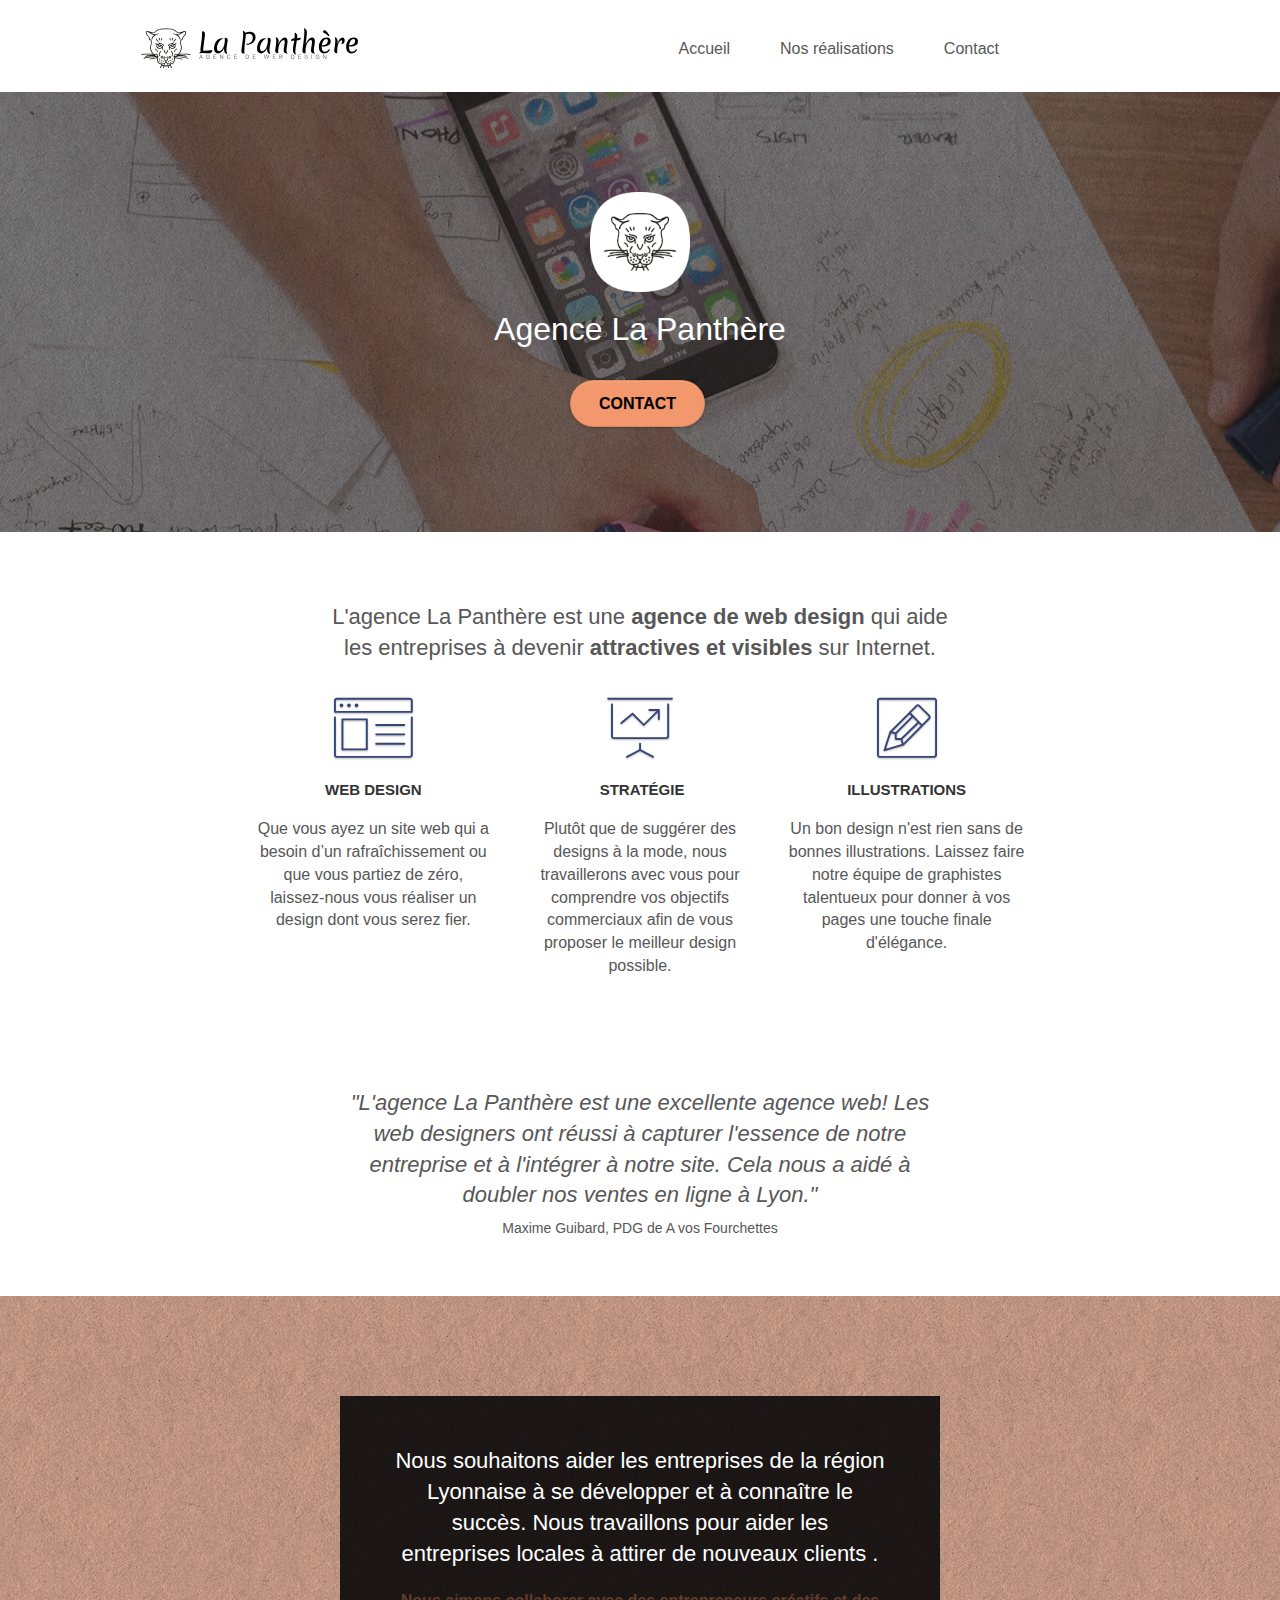
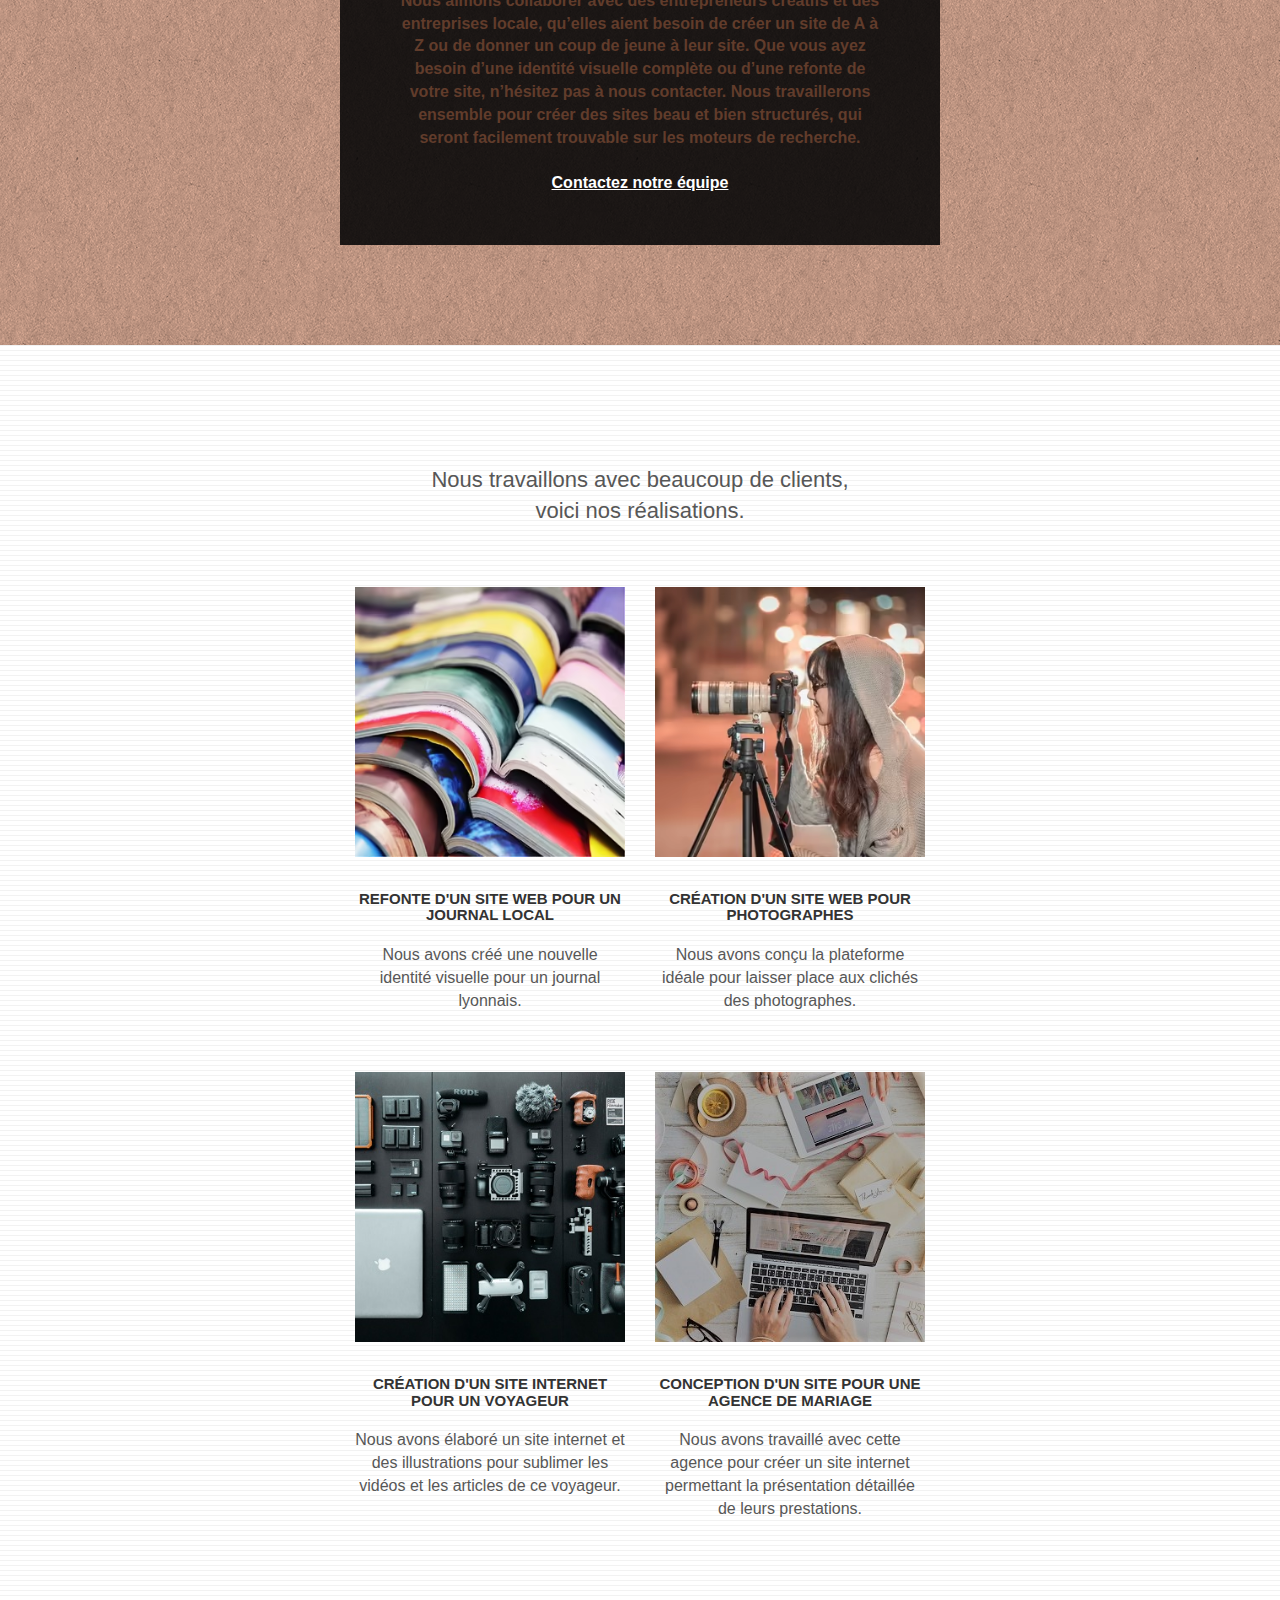
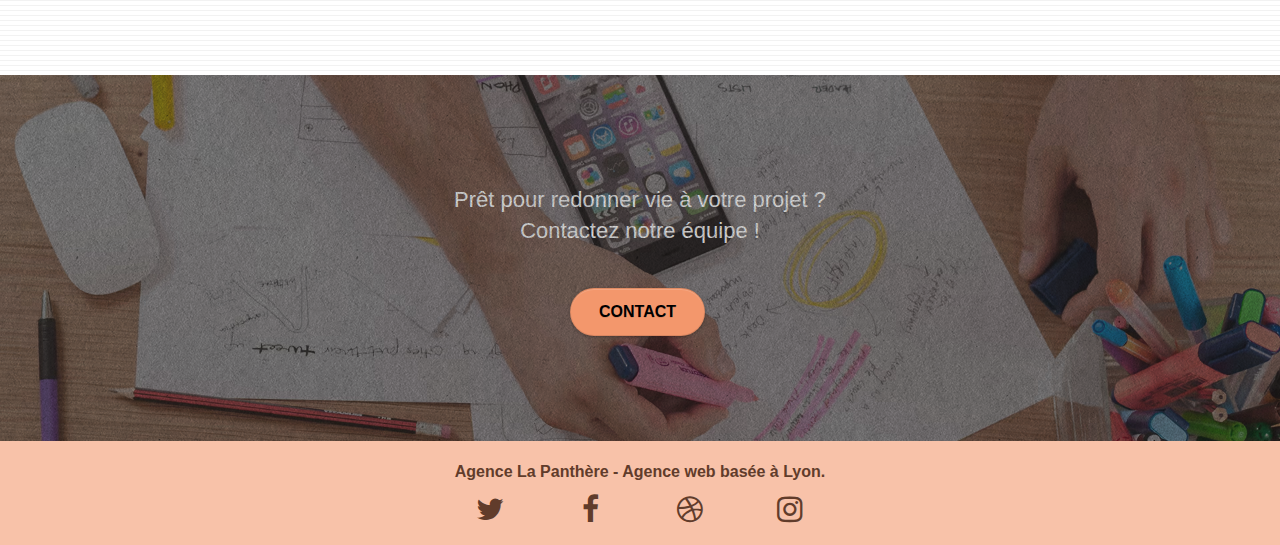
<file: index.html>
<!doctype html>
<html lang="fr"> <!-- renseignement langue français -->
<head>
    <meta charset="utf-8">
	<!-- précision balise description -->
    <meta name="description" content="Agence de web design La Panthère, accompagne les entreprises en région de Lyon à se développer et attirer de nouveaux clients">
    <meta name="viewport" content="width=device-width, initial-scale=1.0, viewport-fit=cover">
    <link rel="shortcut icon" type="image/png" href="favicon.jpg">
    <!-- Insertion balise meta robots -->
	<meta name="robots" content="index, follow">
	<!-- insertion balise cannique -->
	<link rel="canonical" href="https://mitchdom.github.io/MichelDominiak_4_28022022/"/>
	<link rel="stylesheet" type="text/css" href="./css/bootstrap.css">
	<link rel="stylesheet" type="text/css" href="style.css">
	<link rel="stylesheet" type="text/css" href="./css/font-awesome.css">
	<link rel="stylesheet" type="text/css" href="./css/et-line.css">
    <!-- Préciser à Google ne pas suivre JavaScript -->
	<script async src="./js/jquery-2.1.0.js"></script>
	<script async src="./js/bootstrap.js"></script>
	<script async src="./js/blocs.js"></script>
	<script async src="./js/jquery.touchSwipe.js" defer></script>
	<script async src="./js/gmaps.js"></script>
	<!-- renseigner balise title -->
    <title>Agence La Panthère</title>
    
<!-- Analytics -->
<!-- Analytics END -->
    
</head>
<body>
<!-- Principal conteneur -->
	<main>
		<div class="page-container">
		<!-- bloc-0 -->
		<section class="bloc-0">
			<div class="bloc bgc-white l-bloc " id="bloc-0">
				<div class="container bloc-sm">

					<nav class="navbar row">
						<div class="navbar-header">
							<a class="navbar-brand" href="index.html"><img src="img/agence-la-panthere-monochrome.svg" alt="logo agence web La Panthère" height="40" /></a>
							<button id="nav-toggle" type="button" class="ui-navbar-toggle navbar-toggle" data-toggle="collapse" data-target=".navbar-1">
								<span class="sr-only">Toggle navigation</span><span class="icon-bar"></span><span class="icon-bar"></span><span class="icon-bar"></span>
							</button>
						</div>
						<div class="collapse navbar-collapse navbar-1 special-dropdown-nav">
							<ul class="site-navigation nav navbar-nav">
								<li>
									<a href="index.html">Accueil</a>
								</li>
								<li>
									<a href="#bloc-4-portfolio">Nos réalisations</a>
								</li>
								<li>
									<a href="contact.html">Contact</a>
								</li>
							</ul>
						</div>
					</nav>
				</div>
			</div>
		</section>
		<!-- bloc-0 END -->

		<!-- bloc-1-presentation -->
		<section class="bloc-1-presentation">
			<div class="bloc bgc-dark-slate-blue bg-banniere d-bloc bg-t-edge bloc-bg-texture texture-paper b-parallax" id="bloc-1-hero">
				<div class="container bloc-lg">
					<div class="row tight-width-whitespace">
						<div class="col-sm-12">
							<img src="images-compressed.avif/logo.webp" class="center-block image-resize-mode" width="100" alt="logo Agence La Panthère" />
							<h1 class="text-center hero-bloc-text tc-white ">
								Agence La Panthère
							</h1>
							<div class="text-center">
								<a href="contact.html".html" class="btn btn-lg btn-clean btn-rd cta-hero btn-atomic-tangerine" id="cta-hero">Contact</a>
							</div>
						</div>
					</div>
				</div>
			</div>
		</section>
		<!-- bloc-1-presentation END -->

		<!-- bloc-2-services -->
		<section class="bloc-2-services">
			<div class="bloc bgc-white l-bloc" id="bloc-2-services">
				<div class="container bloc-md">
					<div class="row">
						<div class="col-sm-12 text-center">
							<h2>L'agence La Panthère est une <strong>agence de web design</strong> qui aide <br> les entreprises à devenir <strong>attractives et visibles</strong> sur Internet.</h2>
						</div>
					</div>
					<div class="row voffset-lg med-width-whitespace">
						<div class="col-sm-4">
							<div class="text-center">
								<span class="et-icon-browser sm-shadow icon-dark-slate-blue icons icon-lg"></span>
							</div>
							<h3 class="mg-md text-center">
								<strong>Web design</strong>
							</h3>
							<p class="text-center ">
								Que vous ayez un site web qui a besoin d&rsquo;un rafraîchissement ou que vous partiez de zéro, laissez-nous vous réaliser un design dont vous serez fier.
							</p>
						</div>
						<div class="col-sm-4">
							<div class="text-center">
								<span class="et-icon-presentation sm-shadow icon-dark-slate-blue icons icon-lg"></span>
							</div>
							<h3 class="mg-md text-center">
								<strng>&nbsp;Stratégie</strng>
							</h3>
							<p class="text-center ">
								Plutôt que de suggérer des designs à la mode, nous travaillerons avec vous pour comprendre vos objectifs commerciaux afin de vous proposer le meilleur design possible.<br>
							</p>
						</div>
						<div class="col-sm-4">
							<div class="text-center">
								<span class="et-icon-edit sm-shadow icon-dark-slate-blue icons icon-lg"></span>
							</div>
							<h3 class="mg-md text-center">
								<strong>Illustrations</strong>
							</h3>
							<p class="text-center ">
								Un bon design n'est rien sans de bonnes illustrations. Laissez faire notre équipe de graphistes talentueux pour donner à vos pages une touche finale d'élégance.
							</p>
						</div>
					</div>
					<div class="row voffset-lg voffset">
						<div class="col-xs-12 col-md-8 col-md-offset-2 text-center">
							<h2><em>"L'agence La Panthère est une excellente agence web! Les <br> web designers ont réussi à capturer l'essence de notre <br> entreprise et à l'intégrer à notre site. Cela nous a aidé à <br> doubler nos ventes en ligne à Lyon."</em></h2>
							<h5> Maxime Guibard, PDG de A vos Fourchettes</h5>
						</div>
					</div>
				</div>
			</div>
		</section>
		<!-- bloc-2-services END -->

		<!-- bloc-3-what-i-do -->
		<section class="bloc-3-what-i-do">
			<div class="bloc tc-white bgc-atomic-tangerine bg-presentation d-bloc bloc-bg-texture texture-paper b-parallax" id="bloc-3-what-i-do">
				<div class="container bloc-lg">
					<div class="row tight-width-whitespace black-background">
						<div class="col-sm-12">
							<h2 class="mg-md text-center tc-white">
								Nous souhaitons aider les entreprises de la région Lyonnaise à se développer et à connaître le succès. Nous travaillons pour aider les entreprises locales à attirer de nouveaux clients .<br>
							</h2>
							<p class="text-center white">
								Nous aimons collaborer avec des entrepreneurs créatifs et des entreprises locale, qu’elles aient besoin de créer un site de A à Z ou de donner un coup de jeune à leur site. Que vous ayez besoin d’une identité visuelle complète ou d’une refonte de votre site, n’hésitez pas à nous contacter. Nous travaillerons ensemble pour créer des sites beau et bien structurés, qui seront facilement trouvable sur les moteurs de recherche. <br><br><a class="ltc-white bold-link" href="contact.html">Contactez notre équipe</a><br>
							</p>
						</div>
					</div>
				</div>
			</div>
		</section>
		<!-- bloc-3-what-i-do END -->

		<!-- bloc-4-portfolio -->
		<section class="bloc-4-portfolio">
			<div class="bloc bgc-white bg-lines-h2-bg bg-repeat l-bloc" id="bloc-4-portfolio">
				<div class="container bloc-lg">
					<div class="row">
						<div class="col-sm-12 text-center">
							<h2>Nous travaillons avec beaucoup de clients, <br> voici nos réalisations.</h2>
						</div>
					</div>

					<div class="row tight-width-whitespace portfolio-row">
						<div class="col-sm-6">
							<a href="#" data-lightbox="images-compressed.avif/1.avif" data-gallery-id="gallery-1" data-caption="Refonte d'un site web pour un journal local" data-frame="snapshot-lb"><img src="images-compressed.avif/1.avif" alt="magazines empilés" class="img-responsive portfolio-thumb" /></a>
							<h3 class="mg-md text-center">
								Refonte d'un site web pour un journal local
							</h3>
							<p class="text-center">
								Nous avons créé une nouvelle identité visuelle pour un journal lyonnais.
							</p>
						</div>
						<div class="col-sm-6">
							<a href="#" data-lightbox="images-compressed.avif/2.avif" data-gallery-id="gallery-1" data-caption="Création d'un site web pour photographes" data-frame="snapshot-lb"><img src="images-compressed.avif/2.avif" class="img-responsive portfolio-thumb" alt="photographe prenant une photo" /></a>
							<h3 class="mg-md text-center">
								Création d'un site web pour photographes
							</h3>
							<p class="text-center">
								Nous avons conçu la plateforme idéale pour laisser place aux clichés des photographes.
							</p>
						</div>
					</div>
					<div class="row tight-width-whitespace portfolio-row">
						<div class="col-sm-6">
							<a href="#" data-lightbox="images-compressed.avif/3.webp" data-gallery-id="gallery-1" data-caption="Création d'un site internet pour un voyageur" data-frame="snapshot-lb"><img src="images-compressed.avif/3.webp" class="img-responsive portfolio-thumb" alt="matériels audio vidéo"/></a>
							<h3 class="mg-md text-center">
								Création d'un site internet pour un voyageur
							</h3>
							<p class="text-center">
								Nous avons élaboré un site internet et des illustrations pour sublimer les vidéos et les articles de ce voyageur.
							</p>
						</div>
						<div class="col-sm-6">
							<a href="#" data-lightbox="images-compressed.avif/4.webp" data-gallery-id="gallery-1" data-caption="Conception d'un site pour une agence de mariage" data-frame="snapshot-lb"><img src="images-compressed.avif/4.webp" class="img-responsive portfolio-thumb" alt="création de site web pour les mariages" /></a>
							<h3 class="mg-md text-center">
								Conception d'un site pour une agence de mariage
							</h3>
							<p class="text-center">
								Nous avons travaillé avec cette agence pour créer un site internet permettant la présentation détaillée de leurs prestations.
							</p>
						</div>
					</div>
				</div>
			</div>
		</section>
		<!-- bloc-4-portfolio END -->

		<!-- bloc-5-cta -->
		<section class="bloc-5-cta">
			<div class="bloc bgc-dark-slate-blue bg-banniere d-bloc bloc-bg-texture texture-paper" id="bloc-5-cta">
				<div class="container bloc-lg">
					<div class="row">
						<h2 class="mg-md text-center tc-white">
							Prêt pour redonner vie à votre projet ?<br>Contactez notre équipe !
						</h2>
						<div class="col-sm-12 text-center">
							<a href="contact.html" class="btn btn-atomic-tangerine btn-clean btn-rd btn-lg cta-hero">Contact</a>
						</div>
					</div>
				</div>
			</div>
		</section>
		<!-- bloc-5-cta END -->
	</main>
	<!-- Footer - bloc-8 -->
	<footer>
		<div class="bloc bgc-atomic-tangerine d-bloc" id="bloc-8">
			<div class="container bloc-sm">
				<div class="row">
					<div class="col-sm-12">
						<p class="text-center white">
							Agence La Panthère - Agence web basée à Lyon.<br>
						</p>
						<div class="row row-no-gutters social">
							<div class="col-sm-3">
								<div class="text-center">
									<a class="social" href="https://twitter.com/?lang=fr"><span class="fa fa-twitter icon-md"></span></a>
								</div>
							</div>
							<div class="col-sm-3">
								<div class="text-center">
									<a class="social" href="https://fr-fr.facebook.com/login.php/"><span class="fa fa-facebook icon-md"></span></a>
								</div>
							</div>
							<div class="col-sm-3">
								<div class="text-center">
									<a class="social" href="https://dribbble.com/"><span class="fa fa-dribbble icon-md"></span></a>
								</div>
							</div>
							<div class="col-sm-3">
								<div class="text-center">
									<a class="social" href="https://www.instagram.com/?hl=fr"><span class="fa fa-instagram icon-md"></span></a>
								</div>
							</div>
						</div>
					</div>
				</div>
			</div>
		</div>
	</footer>
	<!-- Footer - bloc-8 END -->

	<!-- Principal conteneur END -->
</body>
</html>
</file>
<file: style.css>
body {
    margin: 0;
    padding: 0;
    background: #FFF;
    overflow-x: hidden;
    -webkit-font-smoothing: antialiased;
    -moz-osx-font-smoothing: grayscale;
}

a,
button {
    transition: all .3s ease-in-out;
    outline: none!important;
}

a:hover {
    text-decoration: none;
    cursor: pointer;
}

#page-loading-blocs-notifaction {
    position: fixed;
    top: 0;
    bottom: 0;
    width: 100%;
    z-index: 100000;
    background: #FFFFFF url("img/pageload-spinner.gif") no-repeat center center;
}

.bloc {
    width: 100%;
    clear: both;
    background: 50% 50% no-repeat;
    padding: 0 50px;
    -webkit-background-size: cover;
    -moz-background-size: cover;
    -o-background-size: cover;
    background-size: cover;
    position: relative;
}

.bloc .container {
    padding-left: 0;
    padding-right: 0;
}

.bloc-lg {
    padding: 100px 50px;
}

.bloc-md {
    padding: 50px;
}

.bloc-sm {
    padding: 20px 50px;
}

.bg-center,
.bg-l-edge,
.bg-r-edge,
.bg-t-edge,
.bg-b-edge,
.bg-tl-edge,
.bg-bl-edge,
.bg-tr-edge,
.bg-br-edge,
.bg-repeat {
    -webkit-background-size: auto!important;
    -moz-background-size: auto!important;
    -o-background-size: auto!important;
    background-size: auto!important;
}

.bg-repeat {
    background: repeat;
}

.bg-t-edge {
    background: top no-repeat;
}

.bloc-bg-texture::before {
    content: "";
    background-size: 2px 2px;
    position: absolute;
    top: 0;
    bottom: 0;
    left: 0;
    right: 0;
}

.texture-paper::before {
    background: url("images-compressed.avif/texture-paper_1.webp");
    opacity: 1;
    background-size: 280px 280px;
}

.b-parallax {
    background-attachment: fixed;
}

.d-bloc {
    color: rgba(255, 255, 255, .7);
}

.d-bloc button:hover {
    color: rgba(255, 255, 255, .9);
}

.d-bloc .icon-round,
.d-bloc .icon-square,
.d-bloc .icon-rounded,
.d-bloc .icon-semi-rounded-a,
.d-bloc .icon-semi-rounded-b {
    border-color: rgba(255, 255, 255, .9);
}

.d-bloc .divider-h span {
    border-color: rgba(255, 255, 255, .2);
}

.d-bloc .a-btn,
.d-bloc .navbar a,
.d-bloc .navbar-brand,
.d-bloc a .icon-sm,
.d-bloc a .icon-md,
.d-bloc a .icon-lg,
.d-bloc a .icon-xl,
.d-bloc h1 a,
.d-bloc h2 a,
.d-bloc h3 a,
.d-bloc h4 a,
.d-bloc h5 a,
.d-bloc h6 a,
.d-bloc p a {
    color: #613c2B;
}

.d-bloc .a-btn:hover,
.d-bloc .navbar a:hover,
.d-bloc .navbar-brand:hover,
.d-bloc a:hover .icon-sm,
.d-bloc a:hover .icon-md,
.d-bloc a:hover .icon-lg,
.d-bloc a:hover .icon-xl,
.d-bloc h1 a:hover,
.d-bloc h2 a:hover,
.d-bloc h3 a:hover,
.d-bloc h4 a:hover,
.d-bloc h5 a:hover,
.d-bloc h6 a:hover,
.d-bloc p a:hover {
    color: rgba(255, 255, 255, 1);
}

.d-bloc .navbar-toggle .icon-bar {
    background: rgb(255, 255, 255, 1);
}

.d-bloc .btn-wire,
.d-bloc .btn-wire:hover {
    color: rgba(255, 255, 255, 1);
    border-color: rgba(255, 255, 255, 1);
}

.d-bloc .panel {
    color: rgba(0, 0, 0, .5);
}

.d-bloc .panel button:hover {
    color: rgba(0, 0, 0, .7);
}

.d-bloc .panel icon {
    border-color: rgba(0, 0, 0, .7);
}

.d-bloc .panel .divider-h span {
    border-color: rgba(0, 0, 0, .1);
}

.d-bloc .panel .a-btn {
    color: rgba(0, 0, 0, .6);
}

.d-bloc .panel .a-btn:hover {
    color: rgba(0, 0, 0, 1);
}

.d-bloc .panel .btn-wire,
.d-bloc .panel .btn-wire:hover {
    color: rgba(0, 0, 0, .7);
    border-color: rgba(0, 0, 0, .3);
}

.d-bloc .panel,
.l-bloc {
    color: rgba(0, 0, 0, .5);
}

.d-bloc .panel button:hover,
.l-bloc button:hover {
    color: rgba(0, 0, 0, .7);
}

.l-bloc .icon-round,
.l-bloc .icon-square,
.l-bloc .icon-rounded,
.l-bloc .icon-semi-rounded-a,
.l-bloc .icon-semi-rounded-b {
    border-color: rgba(0, 0, 0, .7);
}

.d-bloc .panel .divider-h span,
.l-bloc .divider-h span {
    border-color: rgba(0, 0, 0, .1);
}

.d-bloc .panel .a-btn,
.l-bloc .a-btn,
.l-bloc .navbar a,
.l-bloc .navbar-brand,
.l-bloc a .icon-sm,
.l-bloc a .icon-md,
.l-bloc a .icon-lg,
.l-bloc a .icon-xl,
.l-bloc h1 a,
.l-bloc h2 a,
.l-bloc h3 a,
.l-bloc h4 a,
.l-bloc h5 a,
.l-bloc h6 a,
.l-bloc p a {
    color: rgba(0, 0, 0, .6);
}

.d-bloc .panel .a-btn:hover,
.l-bloc .a-btn:hover,
.l-bloc .navbar a:hover,
.l-bloc .navbar-brand:hover,
.l-bloc a:hover .icon-sm,
.l-bloc a:hover .icon-md,
.l-bloc a:hover .icon-lg,
.l-bloc a:hover .icon-xl,
.l-bloc h1 a:hover,
.l-bloc h2 a:hover,
.l-bloc h3 a:hover,
.l-bloc h4 a:hover,
.l-bloc h5 a:hover,
.l-bloc h6 a:hover,
.l-bloc p a:hover {
    color: rgba(0, 0, 0, 1);
}

.l-bloc .navbar-toggle .icon-bar {
    color: rgba(0, 0, 0, .6);
}

.d-bloc .panel .btn-wire,
.d-bloc .panel .btn-wire:hover,
.l-bloc .btn-wire,
.l-bloc .btn-wire:hover {
    color: rgba(0, 0, 0, .7);
    border-color: rgba(0, 0, 0, .3);
}

.voffset {
    margin-top: 30px;
}

.voffset-lg {
    margin-top: 80px;
}

.row-no-gutters {
    margin-right: 0;
    margin-left: 0;
}

.row.row-no-gutters > [class^="col-"],
.row.row-no-gutters > [class*=" col-"] {
    padding-right: 0;
    padding-left: 0;
}

#bloc-1-hero h1 {
    font-size: 32px;
}

.navbar {
    margin-bottom: 0;
    z-index: 1;
}

.navbar-brand {
    height: auto;
    padding: 3px 15px;
    font-size: 25px;
    font-weight: normal;
    font-weight: 600;
    line-height: 44px;
}

.navbar-brand img {
    max-height: 200px;
    margin: 0 5px 0 0;
    display: inline;
}

.navbar-brand img[src$=svg] {
    min-width: 100px;
}

.nav-center .navbar-brand img {
    margin: 0;
}

.navbar .nav {
    padding-top: 2px;
    margin-right: 100px;
    float: right;
    z-index: 1;
}

.nav > li {
    float: left;
    margin-top: 4px;
    font-size: 16px;
    list-style: none;
    margin-right: 20px;
}

.navbar-nav .open .dropdown-menu > li > a {
    text-align: inherit;
}

.nav > li a:hover,
.nav > li a:focus {
    background: transparent;
    transform: scale(1.1);
}

.navbar-toggle {
    margin: 10px 10px 0 0;
    border: 0px;
}

.navbar-toggle:hover {
    background: transparent!important;
}

.navbar-toggle .icon-bar {
    background-color: rgba(0, 0, 0, .5);
    width: 26px;
}

.nav-invert .navbar .nav {
    float: left;
}

.nav-invert .navbar-header,
.nav-invert .navbar-brand {
    float: right;
    position: relative;
    z-index: 2;
}

@media (min-width: 768px) {
    .site-navigation {
        position: absolute;
        top: 50%;
        right: 20px;
        transform: translate(0, -50%);
        -webkit-transform: translateY(-50%);
    }
    .nav > li .dropdown-menu a,
    .nav > li .dropdown-menu a:hover {
        color: #484848;
    }
    .nav-invert .site-navigation {
        left: 0;
        right: 0;
    }
    .nav-center {
        text-align: center;
    }
    .nav-center .navbar-header {
        width: 100%;
    }
    .nav-center .navbar-header,
    .nav-center .navbar-brand,
    .nav-center .nav > li {
        float: none;
        display: inline-block;
    }
    .nav-center .site-navigation {
        position: relative;
        width: 100%;
        right: 0;
        margin-right: 0px;
        margin-top: 20px;
    }
    .nav-center.mini-nav .navbar-toggle {
        float: none;
        margin: 10px auto 0;
    }
}

.nav > li > .dropdown a {
    background: none!important;
    display: block;
    padding: 14px 15px;
}

nav .caret {
    margin: 0 5px;
}

.dropdown-menu .dropdown-menu {
    top: -8px;
    left: 100%;
}

.dropdown-menu .dropmenu-flow-right {
    top: 100%;
    left: 0;
    margin-left: -1px;
    border-top-left-radius: 0;
    border-top-right-radius: 0;
}

.dropdown-menu .dropdown span {
    border: 4px solid black;
    border-top-color: transparent;
    border-right-color: transparent;
    border-bottom-color: transparent;
    margin: 6px -5px 0 0!important;
    float: right;
}

.mg-md {
    margin-top: 10px;
    margin-bottom: 20px;
}

.mg-lg {
    margin-top: 10px;
    margin-bottom: 40px;
}

.btn {
    margin: 0 5px 5px 0;
}

.btn.pull-right {
    margin: 0 0 5px 5px;
}

.btn-d,
.btn-d:hover,
.btn-d:focus {
    color: #FFF;
    background: rgba(0, 0, 0, .3);
}

button {
    outline: none!important;
}

.btn-rd {
    border-radius: 40px;
}

.btn-clean {
    border: 1px solid rgba(0, 0, 0, .08);
    border-bottom-color: rgba(0, 0, 0, .1);
    text-shadow: 0 1px 0 rgba(0, 0, 1, .1);
    box-shadow: 0 1px 3px rgba(0, 0, 1, .25), inset 0 1px 0 0 rgba(255, 255, 255, .15);
}

.icon-md {
    font-size: 30px!important;
}

.icon-lg {
    font-size: 60px!important;
}

.sm-shadow {
    text-shadow: 0 1px 2px rgba(0, 0, 0, .3);
}

.panel-sq,
.panel-sq .panel-heading,
.panel-sq .panel-footer {
    border-radius: 0;
}

.panel-rd {
    border-radius: 30px;
}

.panel-rd .panel-heading {
    border-radius: 29px 29px 0 0;
}

.panel-rd .panel-footer {
    border-radius: 0 0 29px 29px;
}

.form-control {
    border-color: rgba(0, 0, 0, .1);
    box-shadow: none;
}

.scrollToTop {
    width: 40px;
    height: 40px;
    position: fixed;
    bottom: 20px;
    right: 20px;
    opacity: 0;
    z-index: 500;
    opacity: 0;
    background-color: #323030;
    transition: all .3s ease-in-out;
}

.scrollToTop span {
    margin-top: 6px;
}

.showScrollTop {
    font-size: 14px;
    opacity: 1;
}

a[data-lightbox] {
    position: relative;
    display: block;
    text-align: center;
}

a[data-lightbox]:hover::before {
    content: "+";
    font-family: "HelveticaNeue-Light", "Helvetica Neue Light", "Helvetica Neue", Helvetica, Arial;
    font-size: 32px;
    width: 50px;
    height: 50px;
    margin-left: -25px;
    border-radius: 50%;
    background: rgba(0, 0, 0, .6);
    color: #FFF;
    font-weight: 100;
    z-index: 1;
    position: absolute;
    top: 50%;
    transform: translateY(-50%);
    -webkit-transform: translateY(-50%);
}

a[data-lightbox]:hover img {
    opacity: 0.6;
    -webkit-animation-fill-mode: none;
    animation-fill-mode: none;
}

#lightbox-modal {
    display: flex;
    align-items: center;
}

#lightbox-modal .modal-dialog {
    width: 90%;
    max-width: 900px;
    margin: 0 auto 0;
}

#lightbox-modal .modal-dialog img {
    max-height: 90vh;
    margin: 0 auto;
}

.lightbox-caption {
    padding: 20px;
    color: #FFF;
    background: rgba(0, 0, 0, .5);
    position: absolute;
    left: 15px;
    right: 15px;
    bottom: 5px;
}

.close-lightbox {
    color: #FFF;
    font-size: 30px;
    position: absolute;
    top: 20px;
    right: 20px;
    z-index: 20;
    background: rgba(0, 0, 0, .5);
    border: none;
    line-height: 30px;
    padding: 0 9px 5px;
    opacity: 0.3;
}

.close-lightbox:hover,
.next-lightbox:hover,
.prev-lightbox:hover {
    opacity: 1.0;
    color: #FFF;
}

.next-lightbox,
.prev-lightbox {
    font-size: 20px;
    color: rgba(255, 255, 255, .9);
    background: rgba(0, 0, 0, .5);
    transition: all .2s ease-in-out;
    position: absolute;
    top: 45%;
    z-index: 1;
    opacity: 0.4;
}

.next-lightbox {
    padding: 6px 8px 1px 13px;
    right: 25px;
}

.prev-lightbox {
    padding: 6px 13px 1px 10px;
    left: 25px;
}

.snapshot-lb .modal-body {
    padding-bottom: 45px;
}

.snapshot-lb .lightbox-caption {
    padding: 0;
    color: rgba(0, 0, 0, .5);
    background: none;
}

h1,
h2,
h3,
h4,
h5,
h6,
p,
label,
.btn,
a {
    font-family: "helvetica";
    font-weight: 400;
    color: #575757!important;
}

.container {
    max-width: 1000px;
}

.hero-bloc-text {
    font-size: 38px;
}

.hero-bloc-text-sub {
    font-size: 36px;
}

.statement-bloc-text {
    line-height: 26px;
    font-style: italic;
    font-size: 20px;
    text-align: center;
    font-weight: lighter;
    max-width: 520px;
    margin: auto auto auto auto;
}

p {
    font-size: 16px;
}

.tight-width-whitespace {
    max-width: 600px;
    margin: auto auto auto auto;
    
}

.col-sm-6 {
    display:flex;
    flex-direction: column;
    align-items: center;
}

.h1 {
    font-size: 20px;
    font-family: "Open Sans";
}

.cta-hero {
    margin-top: 22px;
    color: #FFFFFF!important;
    text-transform: uppercase;
    padding: 12px 28px 12px 28px;
    font-size: 16px;
    font-weight: 700;
}

#bloc-5-cta > h2 {
    color: white;
}

.social {
    max-width: 400px;
    margin: auto auto auto auto;
}

h2 {
    font-size: 22px;
    line-height: 1.4em;
}

h3 {
    font-size: 15px;
    text-transform: uppercase;
    font-weight: 700;
    color: #333333!important;
}

.med-width-whitespace {
    max-width: 800px;
    margin: auto auto auto auto;
    box-shadow: 0px 0px 0px #000000;
}

h1 {
    color: #333333!important;
}

h4 {
    color: #333333!important;
}

.icons {
    margin-bottom: 14px;
    margin-top: 24px;
}

.white {
    color: #613c2B!important;
    font-weight: bold;
}

.portfolio-thumb {
    margin-bottom: 24px;
}

.portfolio-row {
    margin-bottom: 44px;
    margin-top: 50px;
}

.avatar {
    box-shadow: 0px 4px 9px rgba(0, 0, 0, 0.3);
}

.black-background {
    background-color: rgba(12, 12, 12, 0.9);
    padding: 40px 40px 40px 40px;
}

.bold-link {
    font-weight: 900;
    text-decoration: underline!important;
}

.bgc-white {
    background-color: #FFFFFF;
}

.bgc-dark-slate-blue {
    background-color: #364577;
}

.bgc-atomic-tangerine {
    background-color:#f8c2a9 ;
}

.bloc-5-cta h2 {
    color: white!important;
}

.tc-white {
    color: #ffffff!important;
}

.btn-atomic-tangerine {
    background: #F3976C;
    color: #000000!important;
}

.btn-atomic-tangerine:hover {
    background: #c27956!important;
    color: #FFFFFF!important;
}

.ltc-white {
    color: #FFFFFF!important;
}
.size {
    font-size:x-large;
}

.ltc-white:hover {
    color: #cccccc!important;
}

.ltc-atomic-tangerine {
    color: #F3976C!important;
}

.ltc-atomic-tangerine:hover {
    color: #c27956!important;
}

.icon-dark-slate-blue {
    color: #364577!important;
    border-color: #364577!important;
}

.bg-dots-bg {
    background-image: url("img/dots-bg.png");
}

.bg-lines-h2-bg {
    background-image: url("img/lines-h2-bg.png");
}

.bg-banniere {
    background-image: url("images-compressed.avif/agence-la-panthere.avif");
}

.bg-presentation {
    background-image: url("images-compressed.avif/image-de-presentation.webp");
}

@media (max-width: 1024px) {
    .bloc {
        padding-left: 20px;
        padding-right: 20px;
    }
    .bloc.full-width-bloc,
    .bloc-tile-2.full-width-bloc .container,
    .bloc-tile-3.full-width-bloc .container,
    .bloc-tile-4.full-width-bloc .container {
        padding-left: 0;
        padding-right: 0;
    }
}

@media (max-width: 992px) and (min-width: 768px) {
    .navbar .nav {
        max-width: 80%
    }
    .nav-center.navbar .nav {
        max-width: 100%
    }
}

@media only screen and (min-device-width: 768px) and (max-device-width: 1024px) and (orientation: landscape) {
    .b-parallax {
        background-attachment: scroll;
    }
}

@media only screen and (min-device-width: 1024px) and (max-device-width: 1366px) and (-webkit-min-device-pixel-ratio: 1.5) {
    .b-parallax {
        background-attachment: scroll;
    }
}

@media (max-width: 991px) {
    .container {
        width: 100%;
    }
    .b-parallax {
        background-attachment: scroll;
    }
    .page-container,
    #hero-bloc {
        overflow-x: hidden;
        position: relative;
    }
    
    .bloc-group,
    .bloc-group .bloc {
        display: block;
        width: 100%;
    }
    .bloc-fill-screen .fill-bloc-top-edge,
    .bloc-fill-screen .fill-bloc-bottom-edge {
        padding: 0 20px;
        
    }
}

@media (max-width: 767px) {
    .page-container {
        overflow-x: hidden;
        position: relative;
    }
    h1,
    h2,
    h3,
    h4,
    h5,
    h6,
    p,
    #disqus_thread {
        padding-left: 10px!important;
        padding-right: 10px!important;
    }
    .b-parallax {
        background-attachment: scroll;
    }
    .navbar .nav {
        padding-top: 0;
        border-top: 1px solid rgba(0, 0, 0, .2);
        float: none!important;
    }
    .navbar.row {
        margin-left: 0;
        margin-right: 0;
    }
    .site-navigation {
        position: inherit;
        transform: none;
        -webkit-transform: none;
        -ms-transform: none;
    }
    .nav > li {
        margin-top: 0;
        border-bottom: 1px solid rgba(0, 0, 0, .1);
        background: rgba(0, 0, 0, .05);
        text-align: left;
        padding-left: 15px;
        width: 100%;
    }
    .nav > li:hover {
        background: rgba(0, 0, 0, .08);
    }
    .dropdown .dropdown a .caret {
        float: none;
        margin: 5px 0 0 10px!important;
        border: 4px solid black;
        border-bottom-color: transparent;
        border-right-color: transparent;
        border-left-color: transparent;
    }
    #hero-bloc .navbar .nav {
        background: rgba(0, 0, 0, .8);
    }
    #hero-bloc .navbar .nav a {
        color: rgba(255, 255, 255, .6);
    }
    .hero {
        padding: 50px 0;
    }
    .hero-nav {
        left: -1px;
        right: -1px;
    }
    .navbar-collapse {
        padding: 0;
        overflow-x: hidden;
        -webkit-box-shadow: none;
        box-shadow: none;
    }
    .navbar-brand img {
        max-height: 40px;
        width: auto;
    }
    .nav-invert .navbar-header {
        float: none;
        width: 100%;
    }
    .nav-invert .navbar-toggle {
        float: left;
        margin-left: 10px;
    }
    .bloc {
        padding-left: 0;
        padding-right: 0;
    }
    .bloc-xxl,
    .bloc-xl,
    .bloc-lg {
        padding: 40px 0;
    }
    .bloc-sm,
    .bloc-md {
        padding-left: 0;
        padding-right: 0;
    }
    .bloc-tile-2 .container,
    .bloc-tile-3 .container,
    .bloc-tile-4 .container,
    .bloc-fill-screen .fill-bloc-top-edge,
    .bloc-fill-screen .fill-bloc-bottom-edge {
        padding-left: 0;
        padding-right: 0;
    }
    .a-block {
        padding: 0 10px;
    }
    .btn-dwn {
        display: none;
    }
    .voffset {
        margin-top: 5px;
    }
    .voffset-md {
        margin-top: 20px;
    }
    .voffset-lg {
        margin-top: 30px;
    }
    form {
        padding: 5px;
    }
    .close-lightbox {
        display: inline-block;
    }
    .blocsapp-device-iphone5 {
        background-size: 216px 425px;
        padding-top: 60px;
        width: 216px;
        height: 425px;
    }
    .blocsapp-device-iphone5 img {
        width: 180px;
        height: 320px;
    }
}

@media (max-width: 400px) {
    .bloc {
        padding-left: 0;
        padding-right: 0;
    }
}

@media (max-width: 767px) {
    .bloc-mob-center-text {
        text-align: center;
    }
}
</file>
<file: css/et-line.css>
@font-face {
    font-family: et-line;
    src: url(../fonts/et-line.eot);
    src: url(../fonts/et-line.eot?#iefix) format('embedded-opentype'), url(../fonts/et-line.woff) format('woff'), url(../fonts/et-line.ttf) format('truetype'), url(../fonts/et-line.svg#et-line) format('svg');
    font-weight: 400;
    font-style: normal
}

.et-icon-adjustments,
.et-icon-alarmclock,
.et-icon-anchor,
.et-icon-aperture,
.et-icon-attachment,
.et-icon-bargraph,
.et-icon-basket,
.et-icon-beaker,
.et-icon-bike,
.et-icon-book-open,
.et-icon-briefcase,
.et-icon-browser,
.et-icon-calendar,
.et-icon-camera,
.et-icon-caution,
.et-icon-chat,
.et-icon-circle-compass,
.et-icon-clipboard,
.et-icon-clock,
.et-icon-cloud,
.et-icon-compass,
.et-icon-desktop,
.et-icon-dial,
.et-icon-document,
.et-icon-documents,
.et-icon-download,
.et-icon-dribbble,
.et-icon-edit,
.et-icon-envelope,
.et-icon-expand,
.et-icon-facebook,
.et-icon-flag,
.et-icon-focus,
.et-icon-gears,
.et-icon-genius,
.et-icon-gift,
.et-icon-global,
.et-icon-globe,
.et-icon-googleplus,
.et-icon-grid,
.et-icon-happy,
.et-icon-hazardous,
.et-icon-heart,
.et-icon-hotairballoon,
.et-icon-hourglass,
.et-icon-key,
.et-icon-laptop,
.et-icon-layers,
.et-icon-lifesaver,
.et-icon-lightbulb,
.et-icon-linegraph,
.et-icon-linkedin,
.et-icon-lock,
.et-icon-magnifying-glass,
.et-icon-map,
.et-icon-map-pin,
.et-icon-megaphone,
.et-icon-mic,
.et-icon-mobile,
.et-icon-newspaper,
.et-icon-notebook,
.et-icon-paintbrush,
.et-icon-paperclip,
.et-icon-pencil,
.et-icon-phone,
.et-icon-picture,
.et-icon-pictures,
.et-icon-piechart,
.et-icon-presentation,
.et-icon-pricetags,
.et-icon-printer,
.et-icon-profile-female,
.et-icon-profile-male,
.et-icon-puzzle,
.et-icon-quote,
.et-icon-recycle,
.et-icon-refresh,
.et-icon-ribbon,
.et-icon-rss,
.et-icon-sad,
.et-icon-scissors,
.et-icon-scope,
.et-icon-search,
.et-icon-shield,
.et-icon-speedometer,
.et-icon-strategy,
.et-icon-streetsign,
.et-icon-tablet,
.et-icon-target,
.et-icon-telescope,
.et-icon-toolbox,
.et-icon-tools,
.et-icon-tools-2,
.et-icon-trophy,
.et-icon-tumblr,
.et-icon-twitter,
.et-icon-upload,
.et-icon-video,
.et-icon-wallet,
.et-icon-wine {
    font-family: et-line;
    speak: none;
    font-style: normal;
    font-weight: 400;
    font-variant: normal;
    text-transform: none;
    line-height: 1;
    -webkit-font-smoothing: antialiased;
    -moz-osx-font-smoothing: grayscale;
    display: inline-block
}

.et-icon-mobile:before {
    content: "\e000"
}

.et-icon-laptop:before {
    content: "\e001"
}

.et-icon-desktop:before {
    content: "\e002"
}

.et-icon-tablet:before {
    content: "\e003"
}

.et-icon-phone:before {
    content: "\e004"
}

.et-icon-document:before {
    content: "\e005"
}

.et-icon-documents:before {
    content: "\e006"
}

.et-icon-search:before {
    content: "\e007"
}

.et-icon-clipboard:before {
    content: "\e008"
}

.et-icon-newspaper:before {
    content: "\e009"
}

.et-icon-notebook:before {
    content: "\e00a"
}

.et-icon-book-open:before {
    content: "\e00b"
}

.et-icon-browser:before {
    content: "\e00c"
}

.et-icon-calendar:before {
    content: "\e00d"
}

.et-icon-presentation:before {
    content: "\e00e"
}

.et-icon-picture:before {
    content: "\e00f"
}

.et-icon-pictures:before {
    content: "\e010"
}

.et-icon-video:before {
    content: "\e011"
}

.et-icon-camera:before {
    content: "\e012"
}

.et-icon-printer:before {
    content: "\e013"
}

.et-icon-toolbox:before {
    content: "\e014"
}

.et-icon-briefcase:before {
    content: "\e015"
}

.et-icon-wallet:before {
    content: "\e016"
}

.et-icon-gift:before {
    content: "\e017"
}

.et-icon-bargraph:before {
    content: "\e018"
}

.et-icon-grid:before {
    content: "\e019"
}

.et-icon-expand:before {
    content: "\e01a"
}

.et-icon-focus:before {
    content: "\e01b"
}

.et-icon-edit:before {
    content: "\e01c"
}

.et-icon-adjustments:before {
    content: "\e01d"
}

.et-icon-ribbon:before {
    content: "\e01e"
}

.et-icon-hourglass:before {
    content: "\e01f"
}

.et-icon-lock:before {
    content: "\e020"
}

.et-icon-megaphone:before {
    content: "\e021"
}

.et-icon-shield:before {
    content: "\e022"
}

.et-icon-trophy:before {
    content: "\e023"
}

.et-icon-flag:before {
    content: "\e024"
}

.et-icon-map:before {
    content: "\e025"
}

.et-icon-puzzle:before {
    content: "\e026"
}

.et-icon-basket:before {
    content: "\e027"
}

.et-icon-envelope:before {
    content: "\e028"
}

.et-icon-streetsign:before {
    content: "\e029"
}

.et-icon-telescope:before {
    content: "\e02a"
}

.et-icon-gears:before {
    content: "\e02b"
}

.et-icon-key:before {
    content: "\e02c"
}

.et-icon-paperclip:before {
    content: "\e02d"
}

.et-icon-attachment:before {
    content: "\e02e"
}

.et-icon-pricetags:before {
    content: "\e02f"
}

.et-icon-lightbulb:before {
    content: "\e030"
}

.et-icon-layers:before {
    content: "\e031"
}

.et-icon-pencil:before {
    content: "\e032"
}

.et-icon-tools:before {
    content: "\e033"
}

.et-icon-tools-2:before {
    content: "\e034"
}

.et-icon-scissors:before {
    content: "\e035"
}

.et-icon-paintbrush:before {
    content: "\e036"
}

.et-icon-magnifying-glass:before {
    content: "\e037"
}

.et-icon-circle-compass:before {
    content: "\e038"
}

.et-icon-linegraph:before {
    content: "\e039"
}

.et-icon-mic:before {
    content: "\e03a"
}

.et-icon-strategy:before {
    content: "\e03b"
}

.et-icon-beaker:before {
    content: "\e03c"
}

.et-icon-caution:before {
    content: "\e03d"
}

.et-icon-recycle:before {
    content: "\e03e"
}

.et-icon-anchor:before {
    content: "\e03f"
}

.et-icon-profile-male:before {
    content: "\e040"
}

.et-icon-profile-female:before {
    content: "\e041"
}

.et-icon-bike:before {
    content: "\e042"
}

.et-icon-wine:before {
    content: "\e043"
}

.et-icon-hotairballoon:before {
    content: "\e044"
}

.et-icon-globe:before {
    content: "\e045"
}

.et-icon-genius:before {
    content: "\e046"
}

.et-icon-map-pin:before {
    content: "\e047"
}

.et-icon-dial:before {
    content: "\e048"
}

.et-icon-chat:before {
    content: "\e049"
}

.et-icon-heart:before {
    content: "\e04a"
}

.et-icon-cloud:before {
    content: "\e04b"
}

.et-icon-upload:before {
    content: "\e04c"
}

.et-icon-download:before {
    content: "\e04d"
}

.et-icon-target:before {
    content: "\e04e"
}

.et-icon-hazardous:before {
    content: "\e04f"
}

.et-icon-piechart:before {
    content: "\e050"
}

.et-icon-speedometer:before {
    content: "\e051"
}

.et-icon-global:before {
    content: "\e052"
}

.et-icon-compass:before {
    content: "\e053"
}

.et-icon-lifesaver:before {
    content: "\e054"
}

.et-icon-clock:before {
    content: "\e055"
}

.et-icon-aperture:before {
    content: "\e056"
}

.et-icon-quote:before {
    content: "\e057"
}

.et-icon-scope:before {
    content: "\e058"
}

.et-icon-alarmclock:before {
    content: "\e059"
}

.et-icon-refresh:before {
    content: "\e05a"
}

.et-icon-happy:before {
    content: "\e05b"
}

.et-icon-sad:before {
    content: "\e05c"
}

.et-icon-facebook:before {
    content: "\e05d"
}

.et-icon-twitter:before {
    content: "\e05e"
}

.et-icon-googleplus:before {
    content: "\e05f"
}

.et-icon-rss:before {
    content: "\e060"
}

.et-icon-tumblr:before {
    content: "\e061"
}

.et-icon-linkedin:before {
    content: "\e062"
}

.et-icon-dribbble:before {
    content: "\e063"
}
</file>
